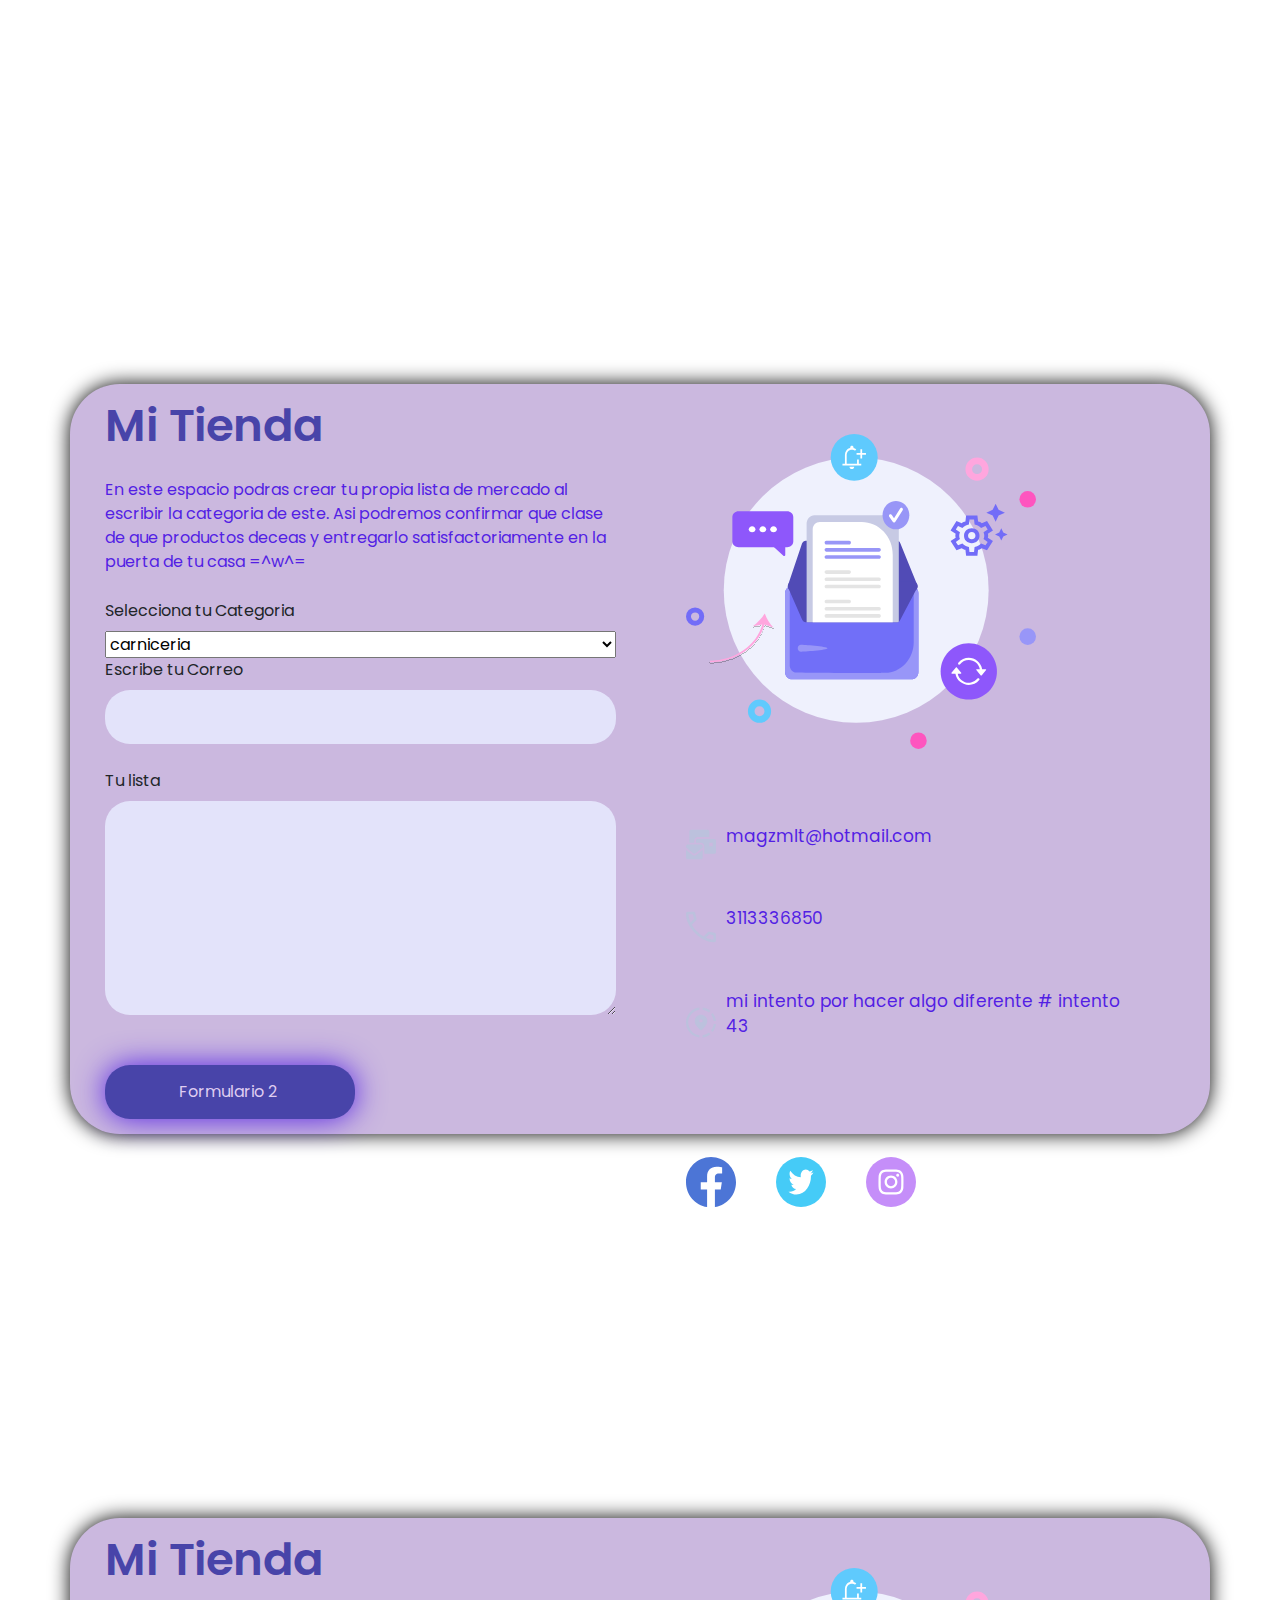
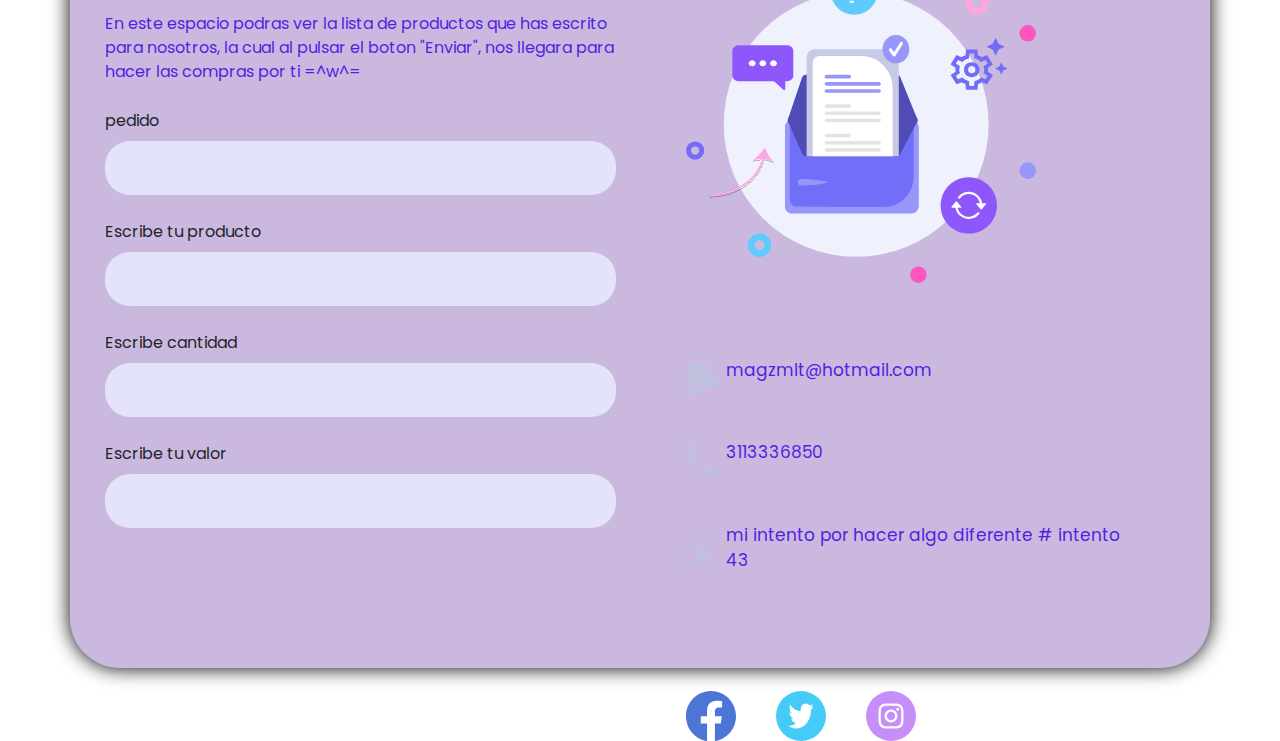
<file: index.html>
<!DOCTYPE html>
<html lang="en">
<head>
    <meta charset="UTF-8">
    <meta name="viewport" content="width=device-width, initial-scale=1.0">
    <title> Formulario 1</title>
    <link rel="stylesheet" href="./css/style.css">
    <link rel="stylesheet"  href="./js/javascrip1.js">
    <link rel="stylesheet"  href="./index2.html">
    <link rel="stylesheet" href="https://cdnjs.cloudflare.com/ajax/libs/font-awesome/5.11.2/css/all.css">
    <link rel="stylesheet" href="https://stackpath.bootstrapcdn.com/bootstrap/4.3.1/css/bootstrap.min.css" integrity="sha384-ggOyR0iXCbMQv3Xipma34MD+dH/1fQ784/j6cY/iJTQUOhcWr7x9JvoRxT2MZw1T" crossorigin="anonymous">
    <link href="https://cdn.jsdelivr.net/npm/bootstrap@5.3.0/dist/css/bootstrap.min.css" rel="stylesheet" integrity="sha384-9ndCyUaIbzAi2FUVXJi0CjmCapSmO7SnpJef0486qhLnuZ2cdeRhO02iuK6FUUVM" crossorigin="anonymous">
</head>

<body>
     <!--texto inicial-->
    <div class="container">
        <form class="form">
            <h2> Mi Tienda </h2>
            <p>
               En este espacio podras crear tu propia lista de mercado al escribir la categoria de este.
               
               Asi podremos confirmar que clase de que productos deceas y entregarlo satisfactoriamente en la puerta de tu casa =^w^= 

            </p> <!--barras de contenido -->
               <label for="categoria">Selecciona tu Categoria </label>
               <!--<input list="checkbox" id="Categoria" class="box" style="width:50px">-->
               <select name="categoria" id="categoria">
                   <option value="carniceria">carniceria</option>
                 <option value="fruteria">fruteria</option>
                 <option value="legumbreria">legumbreria</option>
                 <option value="dulceria">dulceria</option>
               </select>             
                

               <label for="correo" >Escribe tu Correo </label>
               <input type="email" id="correo" class="box"> 
               <label for="list" >Tu lista </label>
               <textarea class="list" cols="30" rows="10"></textarea>
               
                 <!--boton para el segundo formulario-->
             <input type="submit" value="Formulario 2 " class="submit">
             <script src="./index2.html"></script>
             <a href="file:///C:/Users/Lenovo/Desktop/Desarrollo%20fullstarck/Formulario_1/index.html?" target="sumit" ></a>
           
         
       </form>

        </form>
           <div class="info"> <!-- imagenes -->         
            
                <img src="imagenes/info-1.svg" class="img-1" alt="">
                    <div class="location">
                            <div class="icons">
                                <img src="imagenes/email.svg" alt="">
                                <p>magzmlt@hotmail.com</p>
                            </div>
                            <div class="icons">
                                <img src="imagenes/number.svg"  alt="">
                                <p>3113336850</p>
                            </div>
                            <div class="icons">
                                <img src="imagenes/gps.svg"  alt="">
                                <p>mi intento por hacer algo diferente # intento 43</p>
                            </div>
                        
                    </div>
                    <div class="social"> <!--redes sociales sin enlaces-->
                        
                            <img src="imagenes/fa.svg" alt="">
                            <img src="imagenes/tw.svg" alt="">
                            <img src="imagenes/ins.svg" alt="">
                    </div>            
            </div>

    </div ><!--enlace con el java-->
     <script src="./js/javascrip1.js"></script>
    <form >
        
        <p>
            
            <!--<input type="submit" value="Agregar " class="submit">-->
            
            <script src="./js/javascrip1.js"></script>
        </p>
    

    </form>
    <div class="hero"></div>
    
    <header ><div class="container">
    <form class="form">
         <h2> Mi Tienda </h2>
          <p>
            En este espacio podras ver la lista de productos que has escrito para nosotros, la cual al pulsar el boton "Enviar", nos llegara para hacer las compras por ti =^w^=
          </p>
          <label for="pedido" >pedido </label>
          <input type="pedido" id="pedido" class="box"> 
          <label for="producto" >Escribe tu producto </label>
          <input type="producto" id="producto" class="box"> 
          <label for="cantidad" >Escribe cantidad </label>
          <input type="cantidad" id="ccantidad" class="box"> 
          <label for="valor" >Escribe tu valor </label>
          <input type="valor" id="valor" class="box"> 
         

    </form>
       <div class="info"> <!-- imagenes -->         
        
            <img src="imagenes/info-1.svg" class="img-1" alt="">
                <div class="location">
                        <div class="icons">
                            <img src="imagenes/email.svg" alt="">
                            <p>magzmlt@hotmail.com</p>
                        </div>
                        <div class="icons">
                            <img src="imagenes/number.svg"  alt="">
                            <p>3113336850</p>
                        </div>
                        <div class="icons">
                            <img src="imagenes/gps.svg"  alt="">
                            <p>mi intento por hacer algo diferente # intento 43</p>
                        </div>
                    
                </div>
                <div class="social"> <!--redes sociales sin enlaces-->
                    
                        <img src="imagenes/fa.svg" alt="">
                        <img src="imagenes/tw.svg" alt="">
                        <img src="imagenes/ins.svg" alt="">
                </div>            
        </div>

</div ><!--enlace con el java-->
 <script src="./js/javascrip1.js"></script>
<form >
    
    <p>
        
        <!--<input type="submit" value="Agregar " class="submit">-->
        
        <script src="./js/javascrip1.js"></script>
    </p>
 

</form>
<div class="hero"></div>



</body>
   
  </header>

</body>
</html>
</file>
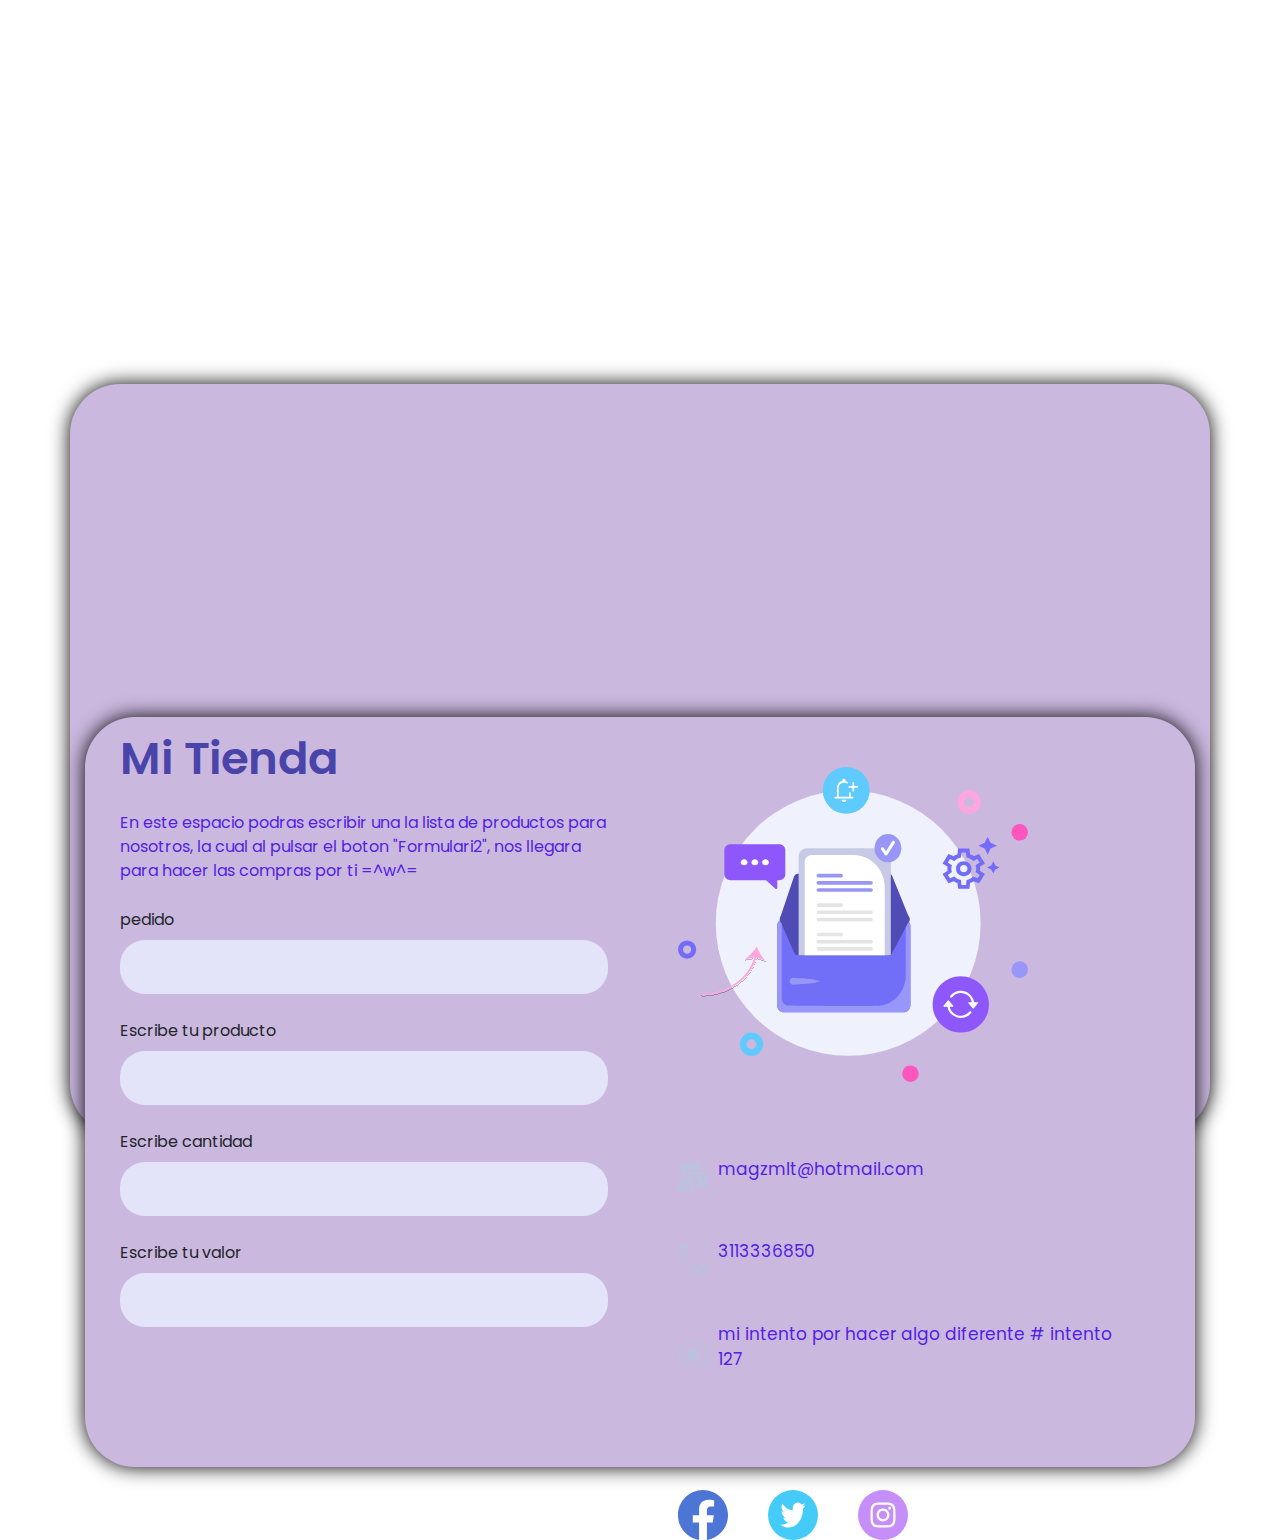
<file: index2.html>
<!DOCTYPE html>
<html lang="en">
<head>
    <meta charset="UTF-8">
    <meta name="viewport" content="width=device-width, initial-scale=1.0">
    <title> Formulario 1</title>
    <link rel="stylesheet" href="./css/style.css">
    <link rel="stylesheet"  href="./js/javascrip1.js">
    
    <link rel="stylesheet" href="https://cdnjs.cloudflare.com/ajax/libs/font-awesome/5.11.2/css/all.css">
    <link rel="stylesheet" href="https://stackpath.bootstrapcdn.com/bootstrap/4.3.1/css/bootstrap.min.css" integrity="sha384-ggOyR0iXCbMQv3Xipma34MD+dH/1fQ784/j6cY/iJTQUOhcWr7x9JvoRxT2MZw1T" crossorigin="anonymous">
    <link href="https://cdn.jsdelivr.net/npm/bootstrap@5.3.0/dist/css/bootstrap.min.css" rel="stylesheet" integrity="sha384-9ndCyUaIbzAi2FUVXJi0CjmCapSmO7SnpJef0486qhLnuZ2cdeRhO02iuK6FUUVM" crossorigin="anonymous">
</head>

<body>
     <!--texto inicial-->
    <div class="container">



  <header ><div class="container">
    <form class="form">
         <h2> Mi Tienda </h2>
          <p>
            En este espacio podras escribir una la lista de productos para nosotros, la cual al pulsar el boton "Formulari2", nos llegara para hacer las compras por ti =^w^=
          </p>
          <label for="pedido" >pedido </label>
          <input type="pedido" id="pedido" class="box"> 
          <label for="producto" >Escribe tu producto </label>
          <input type="producto" id="producto" class="box"> 
          <label for="cantidad" >Escribe cantidad </label>
          <input type="cantidad" id="ccantidad" class="box"> 
          <label for="valor" >Escribe tu valor </label>
          <input type="valor" id="valor" class="box"> 
         

        </form>
          <div class="info"> <!-- imagenes -->         
        
            <img src="imagenes/info-1.svg" class="img-1" alt="">
                <div class="location">
                        <div class="icons">
                            <img src="imagenes/email.svg" alt="">
                            <p>magzmlt@hotmail.com</p>
                        </div>
                        <div class="icons">
                            <img src="imagenes/number.svg"  alt="">
                            <p>3113336850</p>
                        </div>
                        <div class="icons">
                            <img src="imagenes/gps.svg"  alt="">
                            <p>mi intento por hacer algo diferente # intento 127</p>
                        </div>
                    
                </div>
                <div class="social"> <!--redes sociales sin enlaces-->
                    
                        <img src="imagenes/fa.svg" alt="">
                        <img src="imagenes/tw.svg" alt="">
                        <img src="imagenes/ins.svg" alt="">
                </div>            
        </div>

    </div ><!--enlace con el java-->
    <script src="./js/javascrip1.js"></script>
    <form >
    
    <p>
       
        <script src="./js/javascrip1.js"></script>
    </p>


    </form>
    <div class="hero"></div>

   
   
  </header>
</body>
</file>
<file: css/style.css>
@import url('https://fonts.googleapis.com/css2?family=Poppins:wght@400;500;600&display=swap');

*{
   margin: 0;
   padding: 0;
   box-sizing: border-box;
   font-family: 'poppins' , sans-serif;
}
body{

  background: #634481;
  box-sizing: border-box;
  font-family: 'Poppins', sans-serif;
  min-height: 100vh;


}
.heder{
    position: fixed;
    top: 3;
    left: 0;
    right: 0;
    background-color: #531fe4;
    padding: 0 10%;
    display: flex;
    align-items: top;
    justify-content: space-between;
    z-index: 1000;


}
.container {
    display: flex;
    background-color: #cbb8df;
    height: 750px;
    width: 1800px;
    box-shadow: 0 0 20px rgb(0, 0, 0.4) ;
    margin: auto;
    margin-top: 30%;
    border-radius:  50px;

}
.heder .navigation ul {
    list-style: none;
}
.heder .navigation ul li{
    float: left;
    position: relative;
}
.heder .navigation ul li a{
    font-size: 18px;
    color: #4844A9;
    text-decoration: none;
    padding: 20px;
    transition: all .2s ease;
}
.heder .navigation ul li a:hover{
    background-color: #cbb8df;
}




.form{
    padding: 15px 20px;
    width: 50%;
    display: flex;
    flex-direction: column;
     

}
.form h2{
    font-size: 45px;
    color: #4844A9;
    font-weight: 600;
    margin-bottom: 25px;

}
.form p{
    font-size: 16px;
    color: #531fe4;
    margin-bottom: 25px;
    
}
.label{
    font-size: 15px;
    color:  #531fe4;
    margin-bottom: 15px; 

}
.box{
    border: 0;
    background-color:  #e3e3fa;
    padding: 15px;
    border-radius: 25px;
    margin-bottom: 25px;
    outline: none;
}
.list{
    border: 0;
    background-color: #e3e3fa;
    padding: 15px;
    border-radius: 25px;
    margin-bottom: 25px;
    outline: none;
}


.submit {
    background-color: #4844A9;
    border: 0;
    padding: 15px;
    color: #dfcdf1;
    font-size: 16px;
    border-radius: 25px;
    width: 250px;
    margin-top: 25px;
    box-shadow: 0 0 30px #531fe4;

}
.info{
    padding: 50px;

}
.img-1 { 
    width: 350px;
    margin-bottom: 75px;

}
.location{
    display: flex;
    flex-direction: column;
    margin-bottom: 60px;

}
.icons  {
    display: flex;
    margin-bottom: 41px;

}
.icons img {
    width: 30px;
    margin-right: 10px;
}
.icons p {
    font-size: 17px;
    color: #531fe4;
}
.social {
    display: flex;
  
}
.social img{
    width: 50px;
    margin-right: 40px;

}
</file>
